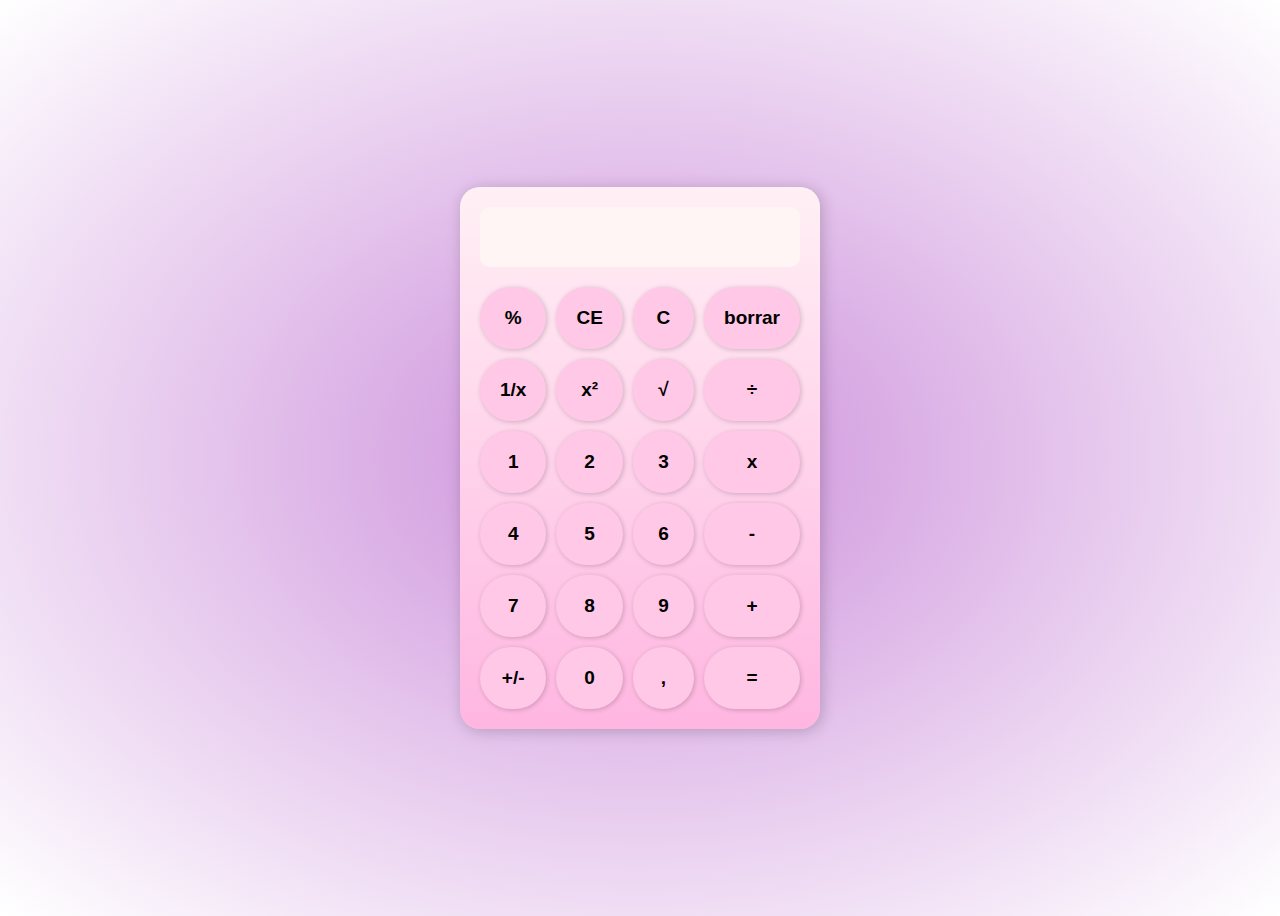
<file: index.html>
<!DOCTYPE html>
<html lang="es">
<head>
  <meta charset="UTF-8">
  <title>Calculadora</title>
  <link rel="stylesheet" href="calculadora.css">
  <link rel="shortcut icon" href="st_small_507x507-pad_600x600_f8f8f8-removebg-preview.png" type="image/x-icon"></head>
<body>
  <div class="calculadora">
    <input type="text" id="pantalla" class="pantalla" readonly>

    <div class="botones">
      <button onclick="agregar('%')">%</button>
      <button onclick="limpiar()">CE</button>
      <button onclick="borrar()">C</button>
      <button onclick="limpiar()">borrar</button>

      <button onclick="agregar('1/')">1/x</button>
      <button onclick="agregar('**2')">x²</button>
      <button onclick="('√')">√</button>
      <button onclick="agregar('/')">÷</button>

      <button onclick="agregar('1')">1</button>
      <button onclick="agregar('2')">2</button>
      <button onclick="agregar('3')">3</button>
      <button onclick="agregar('*')">x</button>

      <button onclick="agregar('4')">4</button>
      <button onclick="agregar('5')">5</button>
      <button onclick="agregar('6')">6</button>
      <button onclick="agregar('-')">-</button>

      <button onclick="agregar('7')">7</button>
      <button onclick="agregar('8')">8</button>
      <button onclick="agregar('9')">9</button>
      <button onclick="agregar('+')">+</button>

      <button onclick="agregar('-')">+/-</button>
      <button onclick="agregar('0')">0</button>
      <button onclick="agregar('.')">,</button>
      <button onclick="calcular()">=</button>
    </div>
  </div>

  <script src="calculadora.js"></script>
</body>
</html>
</file>
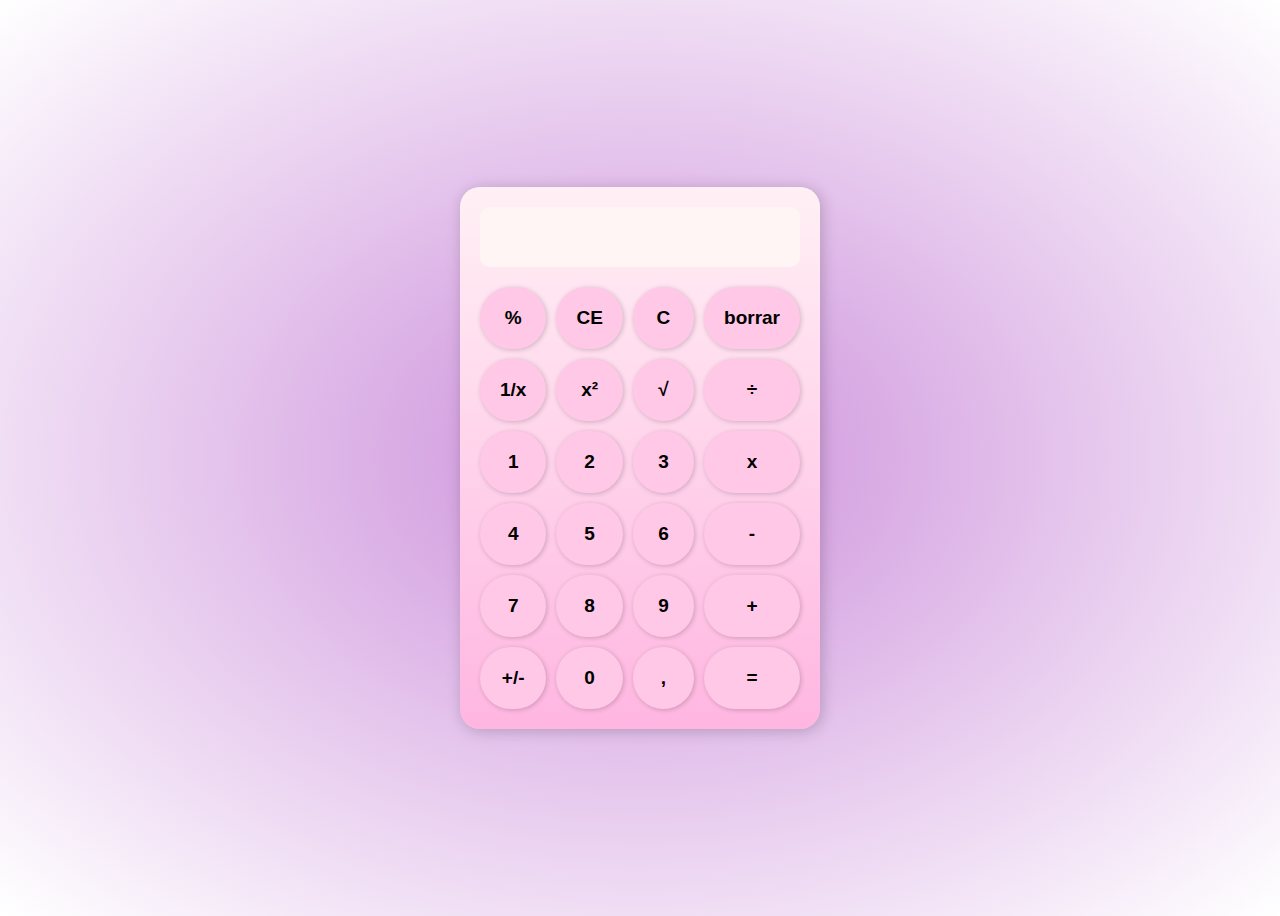
<file: calculadora.html>
<!DOCTYPE html>
<html lang="es">
<head>
  <meta charset="UTF-8">
  <title>Calculadora</title>
  <link rel="stylesheet" href="calculadora.css">
</head>
<body>
  <div class="calculadora">
    <input type="text" id="pantalla" class="pantalla" readonly>

    <div class="botones">
      <button onclick="agregar('%')">%</button>
      <button onclick="limpiar()">CE</button>
      <button onclick="borrar()">C</button>
      <button onclick="limpiar()">borrar</button>

      <button onclick="agregar('1/')">1/x</button>
      <button onclick="agregar('**2')">x²</button>
      <button onclick="('√')">√</button>
      <button onclick="agregar('/')">÷</button>

      <button onclick="agregar('1')">1</button>
      <button onclick="agregar('2')">2</button>
      <button onclick="agregar('3')">3</button>
      <button onclick="agregar('*')">x</button>

      <button onclick="agregar('4')">4</button>
      <button onclick="agregar('5')">5</button>
      <button onclick="agregar('6')">6</button>
      <button onclick="agregar('-')">-</button>

      <button onclick="agregar('7')">7</button>
      <button onclick="agregar('8')">8</button>
      <button onclick="agregar('9')">9</button>
      <button onclick="agregar('+')">+</button>

      <button onclick="agregar('-')">+/-</button>
      <button onclick="agregar('0')">0</button>
      <button onclick="agregar('.')">,</button>
      <button onclick="calcular()">=</button>
    </div>
  </div>

  <script src="calculadora.js"></script>
</body>
</html>
</file>
<file: calculadora.css>
body {
  font-family: 'Segoe UI', sans-serif;
  background: radial-gradient(rgb(204, 143, 219), white);
  display: flex;
  justify-content: center;
  align-items: center;
  height: 100vh;
}

.calculadora {
  background: linear-gradient(#fff0f5, #ffb6e1);  
  padding: 20px;
  border-radius: 20px;
  box-shadow: 2px 2px 15px rgba(0,0,0,0.2);
  width: 320px;
}

.pantalla {
  width: 100%;
  height: 60px;
  font-size: 2rem;
  text-align: right;
  padding: 10px;
  margin-bottom: 20px;
  border: none;
  border-radius: 10px;
  background-color: #fff5f5;
  box-sizing: border-box;
}

.botones {
  display: grid;
  grid-template-columns: repeat(4, 1fr);
  gap: 10px;
}

.botones button {
  padding: 20px;
  font-size: 19px;
  border: none;
  border-radius: 50px;
  background-color: #ffc8e6;
  font-weight: bold;
  cursor: pointer;
  box-shadow: 1px 1px 5px rgba(0,0,0,0.2);
  transition: background 0.2s;
}

.botones button:hover {
  background-color: #f780e3;
}
</file>
